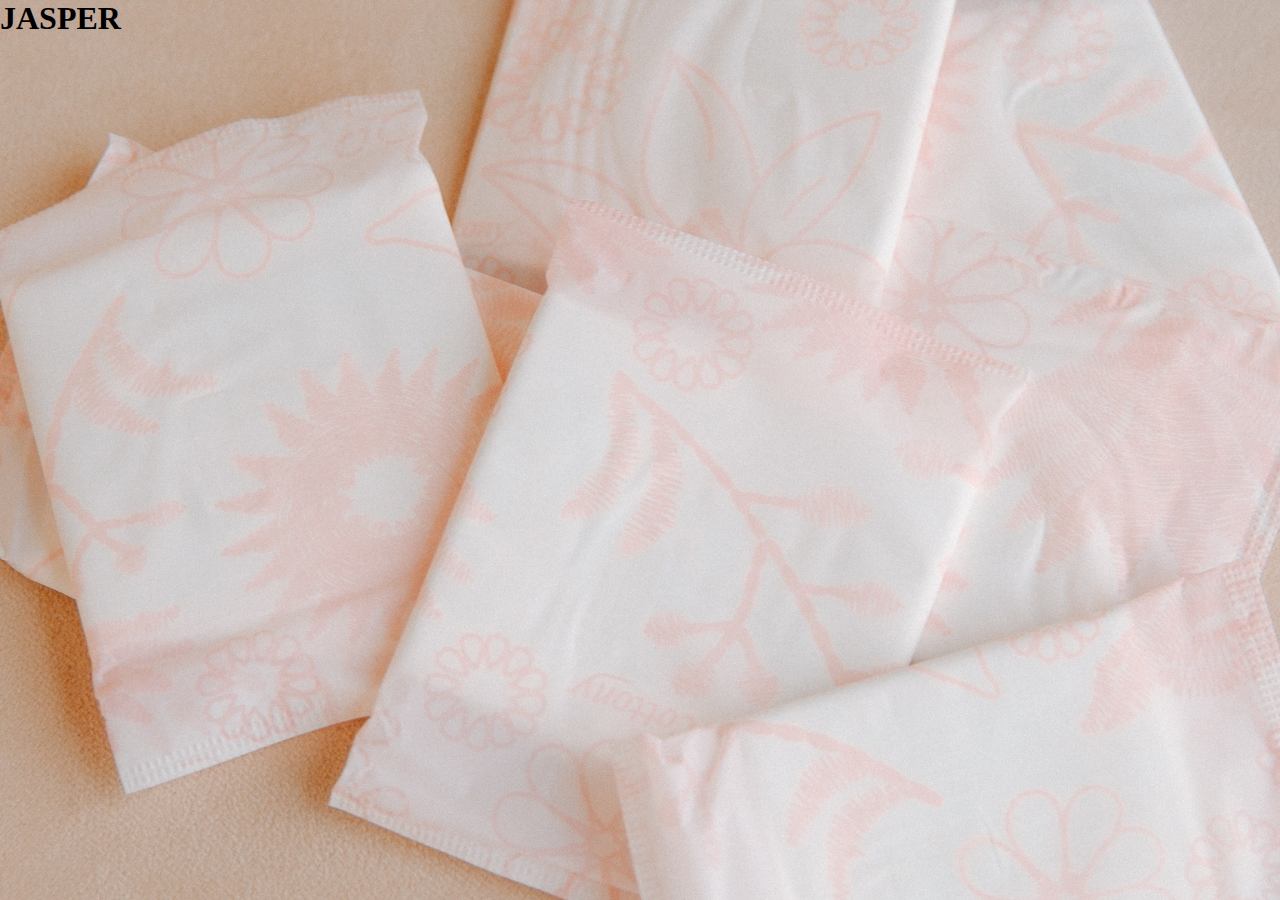
<file: JASPERRRRR.html>
<!DOCTYPE html>
<html lang="pt-br">
 <head>
   <title>JASPER</title>
   <meta charset="utf-8">
   <link rel="stylesheet" type="text/css" href="jati.css" media="screen" />
 </head>
 <body>
       <div id="teste">
        <h1>
            JASPER
        </h1>
        </div>
    </body>
</html>
</file>
<file: jati.css>
html, body, div#teste {
  height: 100%;
}
#teste{
    width: 100%;
    background-image: url("imagej.png");
    background-repeat: no-repeat;
    background-position:center;
}
* {
  margin: 0;
}
</file>
